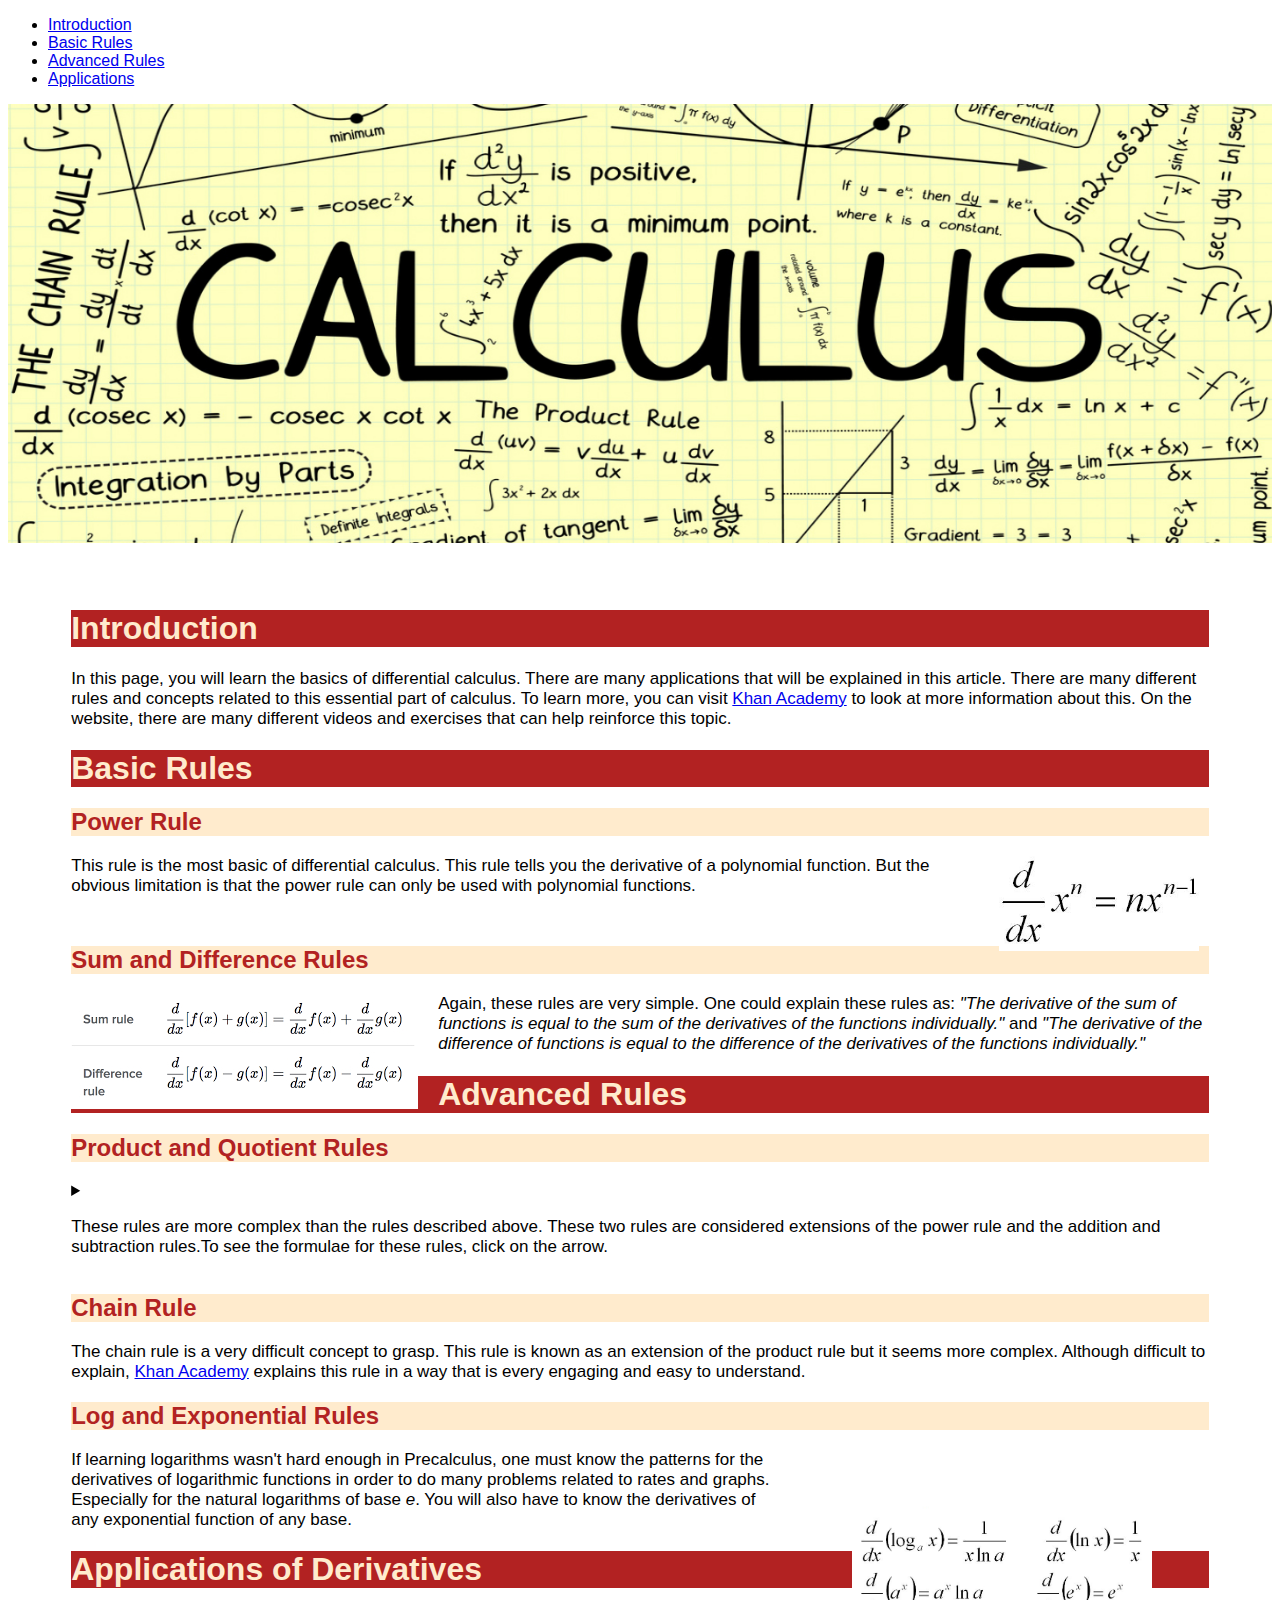
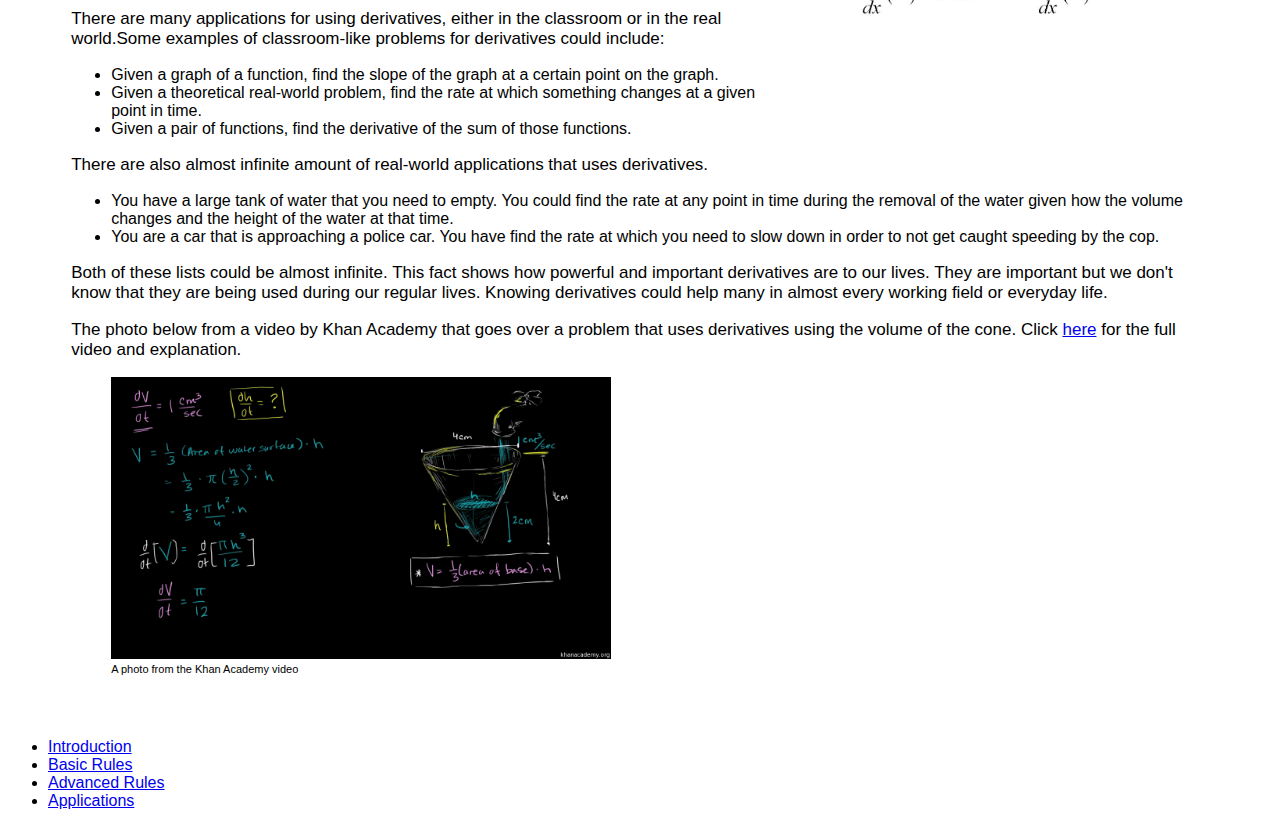
<file: 1-wikipedia-nguyen/index.html>
<!DOCTYPE html>

<html lang="en">
    
    <head>
        <!-- Declare character encoding -->
        <meta charset="UTF-8">
        
        <!-- title tag -->
        <title>Differentiation</title>
        
        <!-- internal style -->
        <style>
            
            body {
                font-family: Helvetica, Arial, sans-serif;
            }
            
            h1 {
                color: blanchedalmond;
                background-color: firebrick;
            }
            
            h2 {
                color:firebrick;
                background-color: blanchedalmond;
            }
            
            p {font-size: 17px;}
            
            main {margin: 5%;}
            
            figcaption {font-size: 11px;}
            
        </style>
        
    </head>
    
    <body>
        
        <!-- top navigation area -->
        <nav>
            <ul>
                <li><a href="#intro">Introduction</a></li>
                <li><a href="#basicRules">Basic Rules</a></li>
                <li><a href="#advancedRules">Advanced Rules</a></li>
                <li><a href="#applications">Applications</a></li>
            </ul>
        </nav>
        
        <!-- header image -->
        <header>
            
            <img src="img/calc-header.jpg" style="width: 100%; height: auto;">
            
        </header>
        
        <!-- main content body -->
        <main>
            
            <!-- main section #1 -->
            <section id="intro">
                
                <h1>Introduction</h1>
                <p>In this page, you will learn the basics of differential calculus. There are many applications that will be explained in this article. There are many different rules and concepts related to this essential part of calculus. To learn more, you can visit <a href="https://www.khanacademy.org/math/ap-calculus-ab">Khan Academy</a> to look at more information about this. On the website, there are many different videos and exercises that can help reinforce this topic.</p>
                
            </section>
            
            <!-- main section #2 -->
            <section id="basicRules">

                <h1>Basic Rules</h1>
                <!-- subsection #1 -->
                <h2>Power Rule</h2>
                <p style="margin-bottom: 50px;"><img src="img/powerrule.jpg" style="float: right; margin: 0 auto; padding: 0 10px 10px 20px; width: 200px; height: auto;">This rule is the most basic of differential calculus. This rule tells you the derivative of a polynomial function. But the obvious limitation is that the power rule can only be used with polynomial functions.</p>
                <!-- subsection #2 -->
                <h2>Sum and Difference Rules</h2>
                <p><img src="img/sumdifference.jpg" style="float: left; padding: 0 20px 20px 0; margin: 0 auto;">Again, these rules are very simple. One could explain these rules as: <i>"The derivative of the sum of functions is equal to the sum of the derivatives of the functions individually."</i> and <i>"The derivative of the difference of functions is equal to the difference of the derivatives of the functions individually."</i></p>

            </section>

            <!-- main section #3 -->
            <section id="advancedRules">

                <h1>Advanced Rules</h1>
                <!-- subsection #1 -->
                <h2>Product and Quotient Rules</h2>
                <details>
                    <summary>
                        <p>These rules are more complex than the rules described above. These two rules are considered extensions of the power rule and the addition and subtraction rules.To see the formulae for these rules, click on the arrow.</p>
                    </summary>
                    <figure style="float: left; padding: 0 20px 20px 0; margin: 0; ">
                        <img src="img/productquotientrule.jpg" alt="Product and Quotient Rules of Calculus" style="width: 350px; height: auto;">
                        <figcaption>Product and Quotient Rules of Calculus</figcaption>
                    </figure>
                </details>
                <!-- subsection #2 -->
                <h2>Chain Rule</h2>
                <p>The chain rule is a very difficult concept to grasp. This rule is known as an extension of the product rule but it seems more complex. Although difficult to explain, <a href="https://www.khanacademy.org/math/ap-calculus-ab/ab-derivative-rules/ab-chain-rule/v/chain-rule-introduction">Khan Academy</a> explains this rule in a way that is every engaging and easy to understand.</p>
                <!-- subsection #3 -->
                <h2>Log and Exponential Rules</h2>
                <img src="img/ln-derivatives.jpg" alt="Basic log and exponential rules" style="float: right; padding: 0 0 20px 20px; width: 300px; height: auto; margin: 5%;">
                <p>If learning logarithms wasn't hard enough in Precalculus, one must know the patterns for the derivatives of logarithmic functions in order to do many problems related to rates and graphs. Especially for the natural logarithms of base <i>e</i>. You will also have to know the derivatives of any exponential function of any base.</p>

            </section>

            <!-- main section #4 -->
            <section id="applications">

                <h1>Applications of Derivatives</h1>
                <p>There are many applications for using derivatives, either in the classroom or in the real world.Some examples of classroom-like problems for derivatives could include:</p>
                <ul>
                    <li>Given a graph of a function, find the slope of the graph at a certain point on the graph.</li>
                    <li>Given a theoretical real-world problem, find the rate at which something changes at a given point in time.</li>
                    <li>Given a pair of functions, find the derivative of the sum of those functions.</li>
                </ul>
                <p>There are also almost infinite amount of real-world applications that uses derivatives.</p>
                <ul>
                    <li>You have a large tank of water that you need to empty. You could find the rate at any point in time during the removal of the water given how the volume changes and the height of the water at that time.</li>
                    <li>You are a car that is approaching a police car. You have find the rate at which you need to slow down in order to not get caught speeding by the cop.</li>
                </ul>
                <p>Both of these lists could be almost infinite. This fact shows how powerful and important derivatives are to our lives. They are important but we don't know that they are being used during our regular lives. Knowing derivatives could help many in almost every working field or everyday life.</p>
                <p>The photo below from a video by Khan Academy that goes over a problem that uses derivatives using the volume of the cone. Click <a href="https://www.khanacademy.org/math/ap-calculus-ab/ab-applications-derivatives/ab-related-rates/v/related-rates-of-water-pouring-into-cone">here</a> for the full video and explanation.</p>
                <figure>
                    <img src="img/cone-problem.jpg" style="width: 500px; height: auto; margin: 0 auto; align-content: center;">
                    <figcaption>A photo from the Khan Academy video</figcaption>
                </figure>

            </section>
            
        </main>
        
        <footer>
            
            <!-- bottom navigation area -->
            <nav>
                <ul>
                    <li><a href="#intro">Introduction</a></li>
                    <li><a href="#basicRules">Basic Rules</a></li>
                    <li><a href="#advancedRules">Advanced Rules</a></li>
                    <li><a href="#applications">Applications</a></li>
                </ul>
            </nav>
            
        </footer>
        
    </body>


</html>
</file>
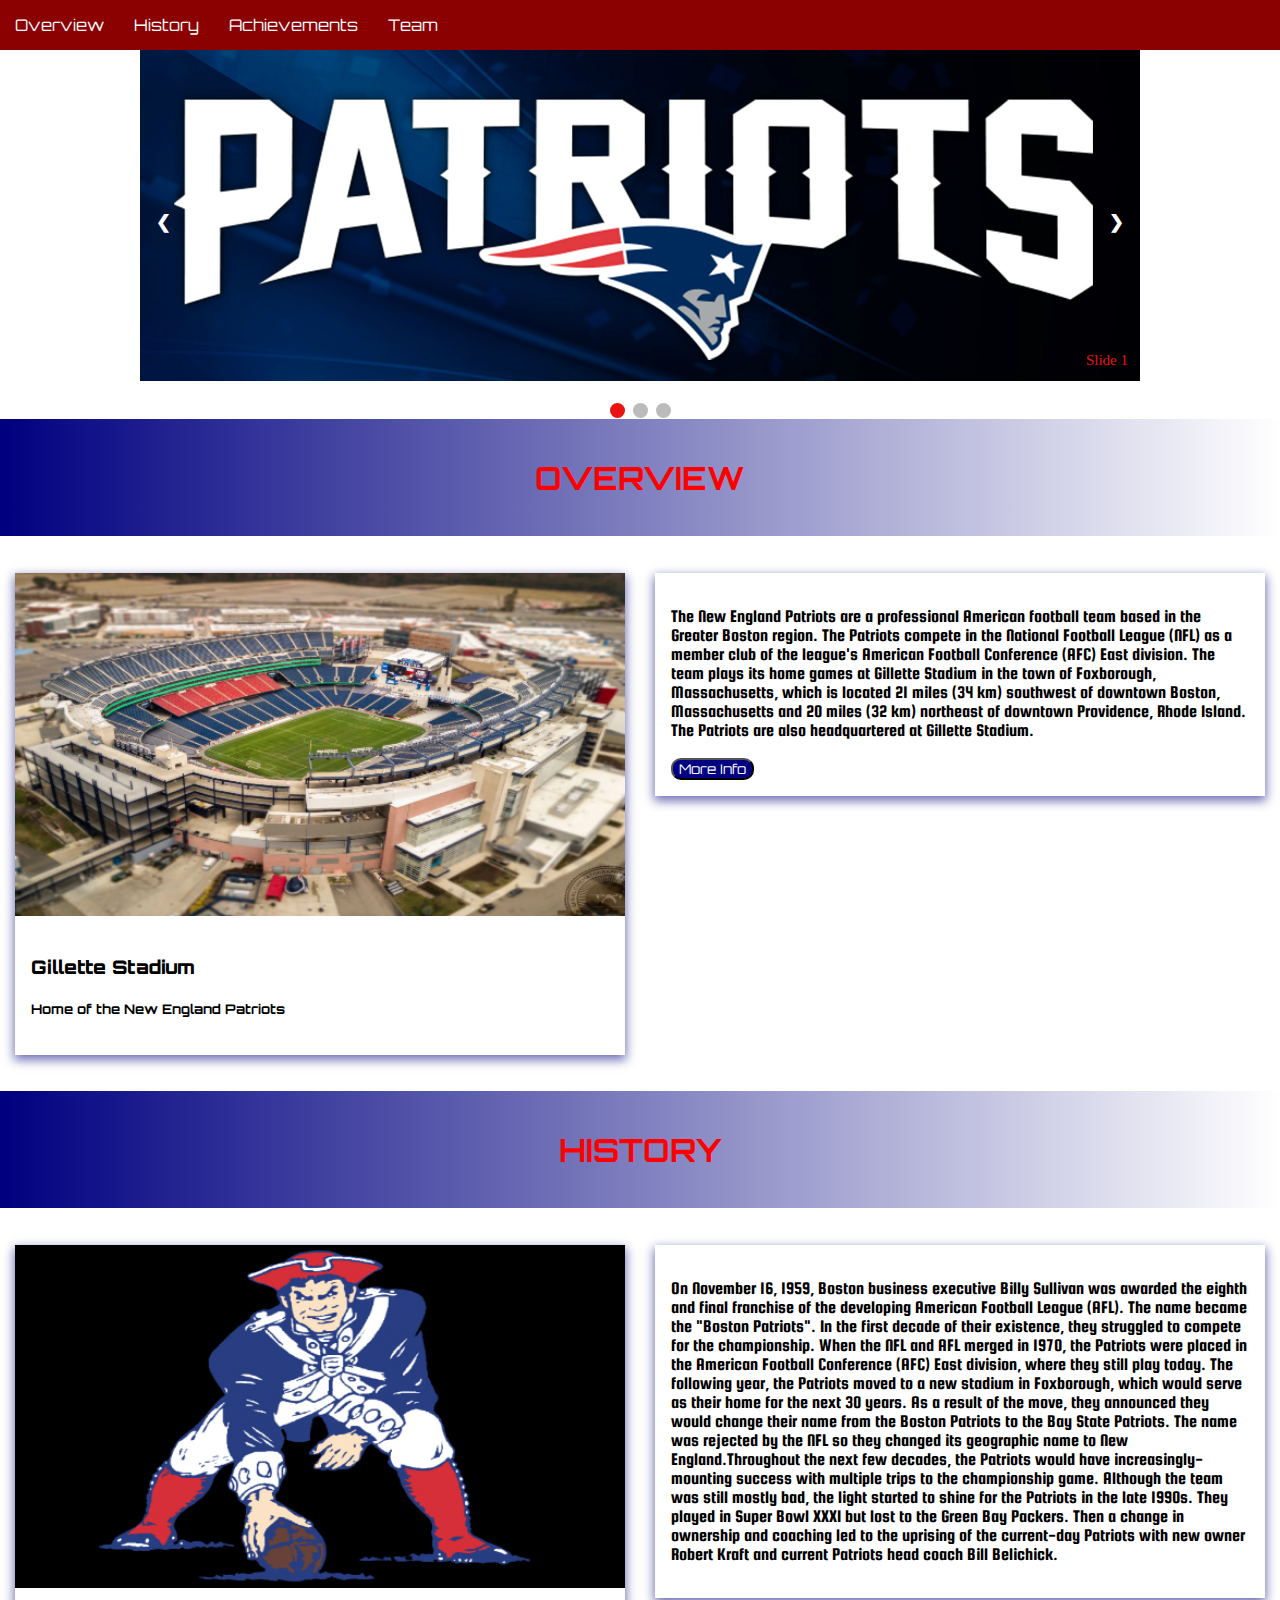
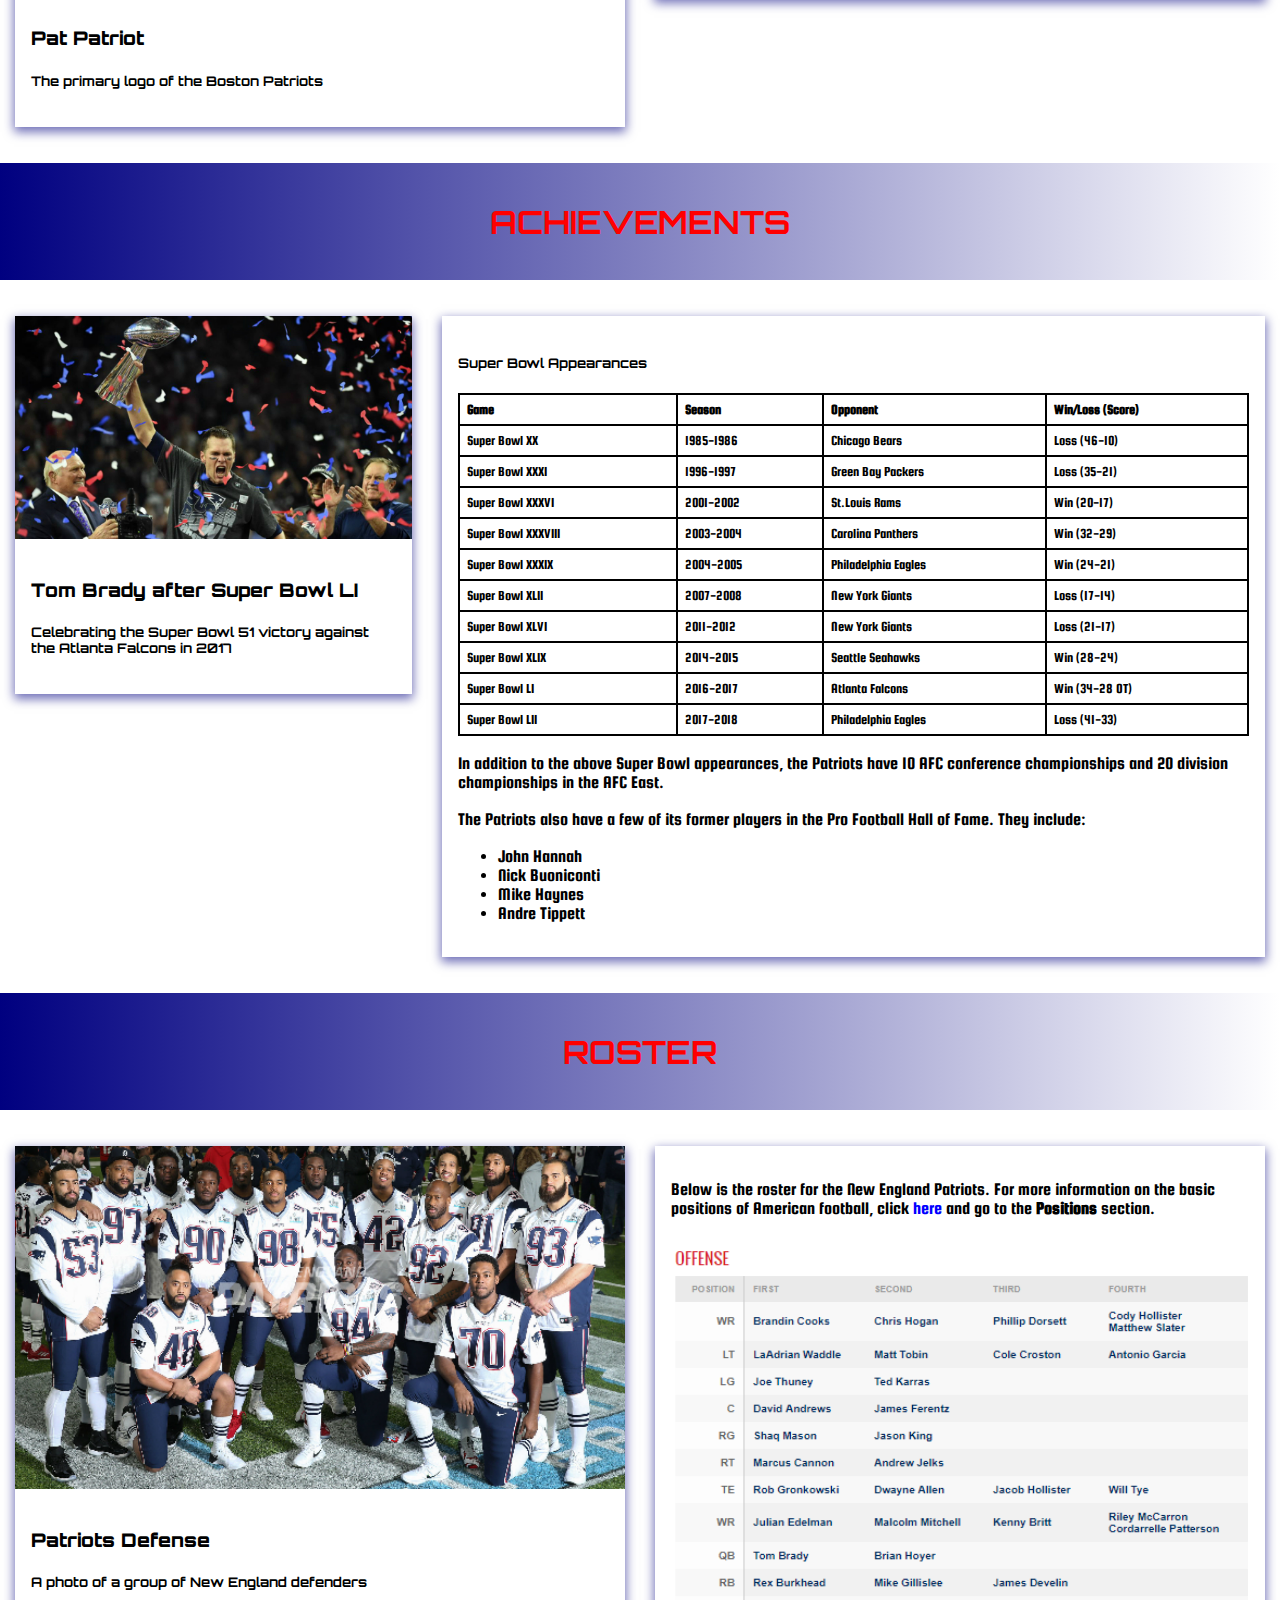
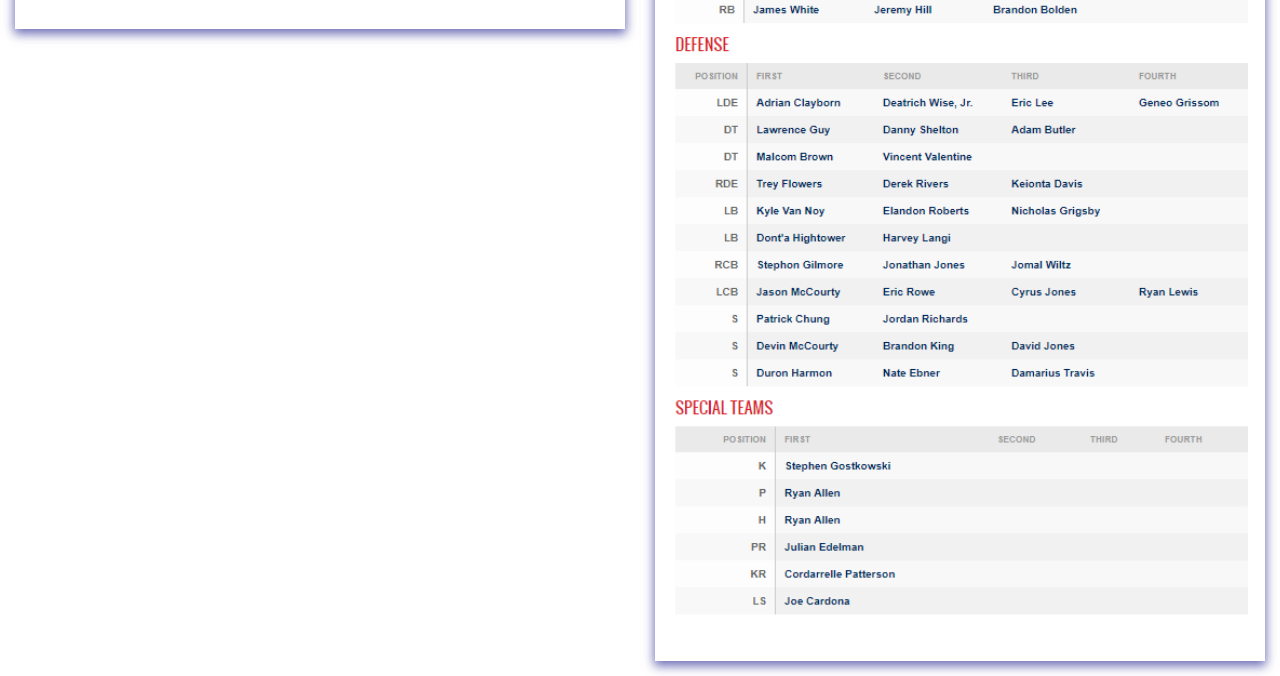
<file: 2-myfav-nguyen/index.html>
<!DOCTYPE html>

<html lang="en">
    
    <head>
        <!-- Declare character encoding -->
        <meta charset="UTF-8">
        
        <!-- title tag -->
        <title>New England Patriots</title>
        
        <!-- link to external stylesheet -->
        <link rel="stylesheet" type="text/css" href="css/style.css">
        
        <!-- set viewport to mobile-friendly -->
        <meta name="viewport" content="width=device-width, initial-scale=1.0">
        
        <!-- Google fonts -->
        <link href="https://fonts.googleapis.com/css?family=Orbitron" rel="stylesheet">
        <link href="https://fonts.googleapis.com/css?family=Squada+One" rel="stylesheet">
        
    </head>
    
    <body>
        
        <nav>
            
            <ul class="topnav">
                
                <li><a href="#overview">Overview</a></li>
                <li><a href="#history">History</a></li>
                <li><a href="#achievements">Achievements</a></li>
                <li><a href="#roster">Team</a></li>
                
            </ul>
        
        </nav>
        
        <header>
            
            <div class="slideshow-container">

  <!-- Full-width images with number and caption text -->
            <!-- slide 1 -->
              <div class="mySlides fade">
                <img src="img/patslogo.jpg" style="width:100%">
                <div class="caption-text">Slide 1</div>
              </div>
            
            <!-- slide 2 -->
              <div class="mySlides fade">
                <img src="img/ne-team.jpg" style="width:100%">
                <div class="caption-text">Slide 2</div>
              </div>
                
            <!-- slide 3 -->
              <div class="mySlides fade">
                <img src="img/alternate-logo.jpg" style="width:100%">
                <div class="caption-text">Slide 3</div>
              </div>

              <!-- Next and previous buttons -->
              <a class="prev" onclick="plusSlides(-1)">&#10094;</a>
              <a class="next" onclick="plusSlides(1)">&#10095;</a>
            </div>
            <br>

            <!-- The dots/circles -->
            <div style="text-align:center">
              <span class="dot" onclick="currentSlide(1)"></span> 
              <span class="dot" onclick="currentSlide(2)"></span> 
              <span class="dot" onclick="currentSlide(3)"></span> 
            </div>
            
        </header>
        
        <main>
            
            <div class="title" id="overview">
                
                <h1>OVERVIEW</h1>
                
            </div>
            
            <section>
            
                <div class="row">
                    
                    <div class="col-6">
                        
                        <div class="card">
                              <img src="img/gillette-stadium.jpg" alt="Gillette Stadium" style="width:100%">
                              <div class="container">
                                <h3><b>Gillette Stadium</b></h3> 
                                <h5>Home of the New England Patriots</h5>
                              </div>
                        </div>
                        
                    </div>
                    
                    <div class="col-6">
                        
                        <div class="card">
                        
                            <div class="container">
                                <p>The New England Patriots are a professional American football team based in the Greater Boston region. The Patriots compete in the National Football League (NFL) as a member club of the league's American Football Conference (AFC) East division. The team plays its home games at Gillette Stadium in the town of Foxborough, Massachusetts, which is located 21 miles (34 km) southwest of downtown Boston, Massachusetts and 20 miles (32 km) northeast of downtown Providence, Rhode Island. The Patriots are also headquartered at Gillette Stadium.</p> 
                                
                                <button id="myBtn" class="modalBtn">More Info</button>

                            <!-- The Modal -->
                                <div id="overview-modal" class="modal">

                                  <!-- Modal content -->
                                  <div class="modal-content">
                                    <span class="close">&times;</span>
                                    <p>For more information on the New England Patriots, you can visit their website at <i style="color: blue;">www.patriots.com</i>.</p>
                                    <p>You can also visit Gillette Stadium and the Patriots Pro Shop at:</p>
                                    <address>
                                        1 Patriot Place<br>
                                        Foxborough, MA 02035<br>
                                        USA
                                    </address>
                                        
                                  </div>

                                </div>
                            </div>
                                                        
                        </div>
                                                
                    </div>
                    
                </div>
                
            </section>
            
            <div class="title" id="history">
                
                <h1>HISTORY</h1>
                
            </div>
            
            <section>
                
                <div class="row">
                    
                    <div class="col-6">
                        
                        <div class="card">
                              <img src="img/old-logo.jpg" alt="Pat Patriot logo" style="width:100%">
                              <div class="container">
                                <h3><b>Pat Patriot</b></h3> 
                                <h5>The primary logo of the Boston Patriots</h5>
                              </div>
                        </div>
                        
                    </div>
                    
                    <div class="col-6">
                        
                        <div class="card">
                        
                            <div class="container">
                                <p>On November 16, 1959, Boston business executive Billy Sullivan was awarded the eighth and final franchise of the developing American Football League (AFL). The name became the "Boston Patriots". In the first decade of their existence, they struggled to compete for the championship. When the NFL and AFL merged in 1970, the Patriots were placed in the American Football Conference (AFC) East division, where they still play today. The following year, the Patriots moved to a new stadium in Foxborough, which would serve as their home for the next 30 years. As a result of the move, they announced they would change their name from the Boston Patriots to the Bay State Patriots. The name was rejected by the NFL so they changed its geographic name to New England.Throughout the next few decades, the Patriots would have increasingly-mounting success with multiple trips to the championship game. Although the team was still mostly bad, the light started to shine for the Patriots in the late 1990s. They played in Super Bowl XXXI but lost to the Green Bay Packers. Then a change in ownership and coaching led to the uprising of the current-day Patriots with new owner Robert Kraft and current Patriots head coach Bill Belichick.</p>
                                
                            </div>
                                                        
                        </div>
                                                
                    </div>
                    
                </div>
                
                
            </section>
            
            <div class="title" id="achievements">
            
                <h1>ACHIEVEMENTS</h1>
            
            </div>
            
            <section>
            
                <div class="row">
                    
                    <div class="col-4">
                        
                        <div class="card">
                              <img src="img/super-bowl-51.jpg" alt="Super Bowl 51" style="width:100%">
                              <div class="container">
                                <h3><b>Tom Brady after Super Bowl LI</b></h3> 
                                <h5>Celebrating the Super Bowl 51 victory against the Atlanta Falcons in 2017</h5>
                              </div>
                        </div>
                        
                    </div>
                    
                    <div class="col-8">
                        
                        <div class="card">
                        
                            <div class="container">
                                <h5>Super Bowl Appearances</h5>
                                <table class="sbstats">
                                
                                    <tr style="font-weight: bold;">
                                        <th>Game</th>
                                        <th>Season</th> 
                                        <th>Opponent</th>
                                        <th>Win/Loss (Score)</th>
                                    </tr>
                                    <tr>
                                        <td>Super Bowl XX</td>
                                        <td>1985-1986</td> 
                                        <td>Chicago Bears</td>
                                        <td>Loss (46-10)</td>
                                    </tr>
                                    <tr>
                                        <td>Super Bowl XXXI</td>
                                        <td>1996-1997</td> 
                                        <td>Green Bay Packers</td>
                                        <td>Loss (35-21)</td>
                                    </tr>
                                    <tr>
                                        <td>Super Bowl XXXVI</td>
                                        <td>2001-2002</td>
                                        <td>St.Louis Rams</td>
                                        <td>Win (20-17)</td>
                                    </tr>
                                    <tr>
                                        <td>Super Bowl XXXVIII</td>
                                        <td>2003-2004</td>
                                        <td>Carolina Panthers</td>
                                        <td>Win (32-29)</td>
                                    </tr>
                                    <tr>
                                        <td>Super Bowl XXXIX</td>
                                        <td>2004-2005</td>
                                        <td>Philadelphia Eagles</td>
                                        <td>Win (24-21)</td>
                                    </tr>
                                    <tr>
                                        <td>Super Bowl XLII</td>
                                        <td>2007-2008</td>
                                        <td>New York Giants</td>
                                        <td>Loss (17-14)</td>
                                    </tr>
                                    <tr>
                                        <td>Super Bowl XLVI</td>
                                        <td>2011-2012</td>
                                        <td>New York Giants</td>
                                        <td>Loss (21-17)</td>
                                    </tr>
                                    <tr>
                                        <td>Super Bowl XLIX</td>
                                        <td>2014-2015</td>
                                        <td>Seattle Seahawks</td>
                                        <td>Win (28-24)</td>
                                    </tr>
                                    <tr>
                                        <td>Super Bowl LI</td>
                                        <td>2016-2017</td>
                                        <td>Atlanta Falcons</td>
                                        <td>Win (34-28 OT)</td>
                                    </tr>
                                    <tr>
                                        <td>Super Bowl LII</td>
                                        <td>2017-2018</td>
                                        <td>Philadelphia Eagles</td>
                                        <td>Loss (41-33)</td>
                                    </tr>
                                
                                </table>
                                <p>In addition to the above Super Bowl appearances, the Patriots have 10 AFC conference championships and 20 division championships in the AFC East.</p>
                                <p>The Patriots also have a few of its former players in the Pro Football Hall of Fame. They include:</p>
                                <ul style="font-family: 'Squada One', cursive; font-size: 18px;">
                                    <li>John Hannah</li>
                                    <li>Nick Buoniconti</li>
                                    <li>Mike Haynes</li>
                                    <li>Andre Tippett</li>
                                </ul>
                            </div>
                                                        
                        </div>
                                                
                    </div>
                    
                </div>
            
            </section>
            
            <div class="title" id="roster">
            
                <h1>ROSTER</h1>
            
            </div>
            
            <section>
                
                <div class="row">
                    
                    <div class="col-6">
                        
                        <div class="card">
                              <img src="img/ne-defense.jpg" alt="Defense" style="width:100%">
                              <div class="container">
                                <h3><b>Patriots Defense</b></h3> 
                                <h5>A photo of a group of New England defenders</h5>
                              </div>
                        </div>
                        
                    </div>
                    
                    <div class="col-6">
                        
                        <div class="card">
                        
                            <div class="container">
                                <p>Below is the roster for the New England Patriots. For more information on the basic positions of American football, click <a href="https://en.wikipedia.org/wiki/American_football_rules" target="_blank" style="color: blue;">here</a> and go to the <b>Positions</b> section.</p>
                                <p><img src="img/roster.png" alt="Roster" style="width: 100%;"></p>
                            </div>
                                                        
                        </div>
                                                
                    </div>
                    
                </div>
                
            </section>

        </main>
        
        <script src="js/slideshow.js"></script>
        <script src="js/modal.js"></script>
        
    </body>

</html>
</file>
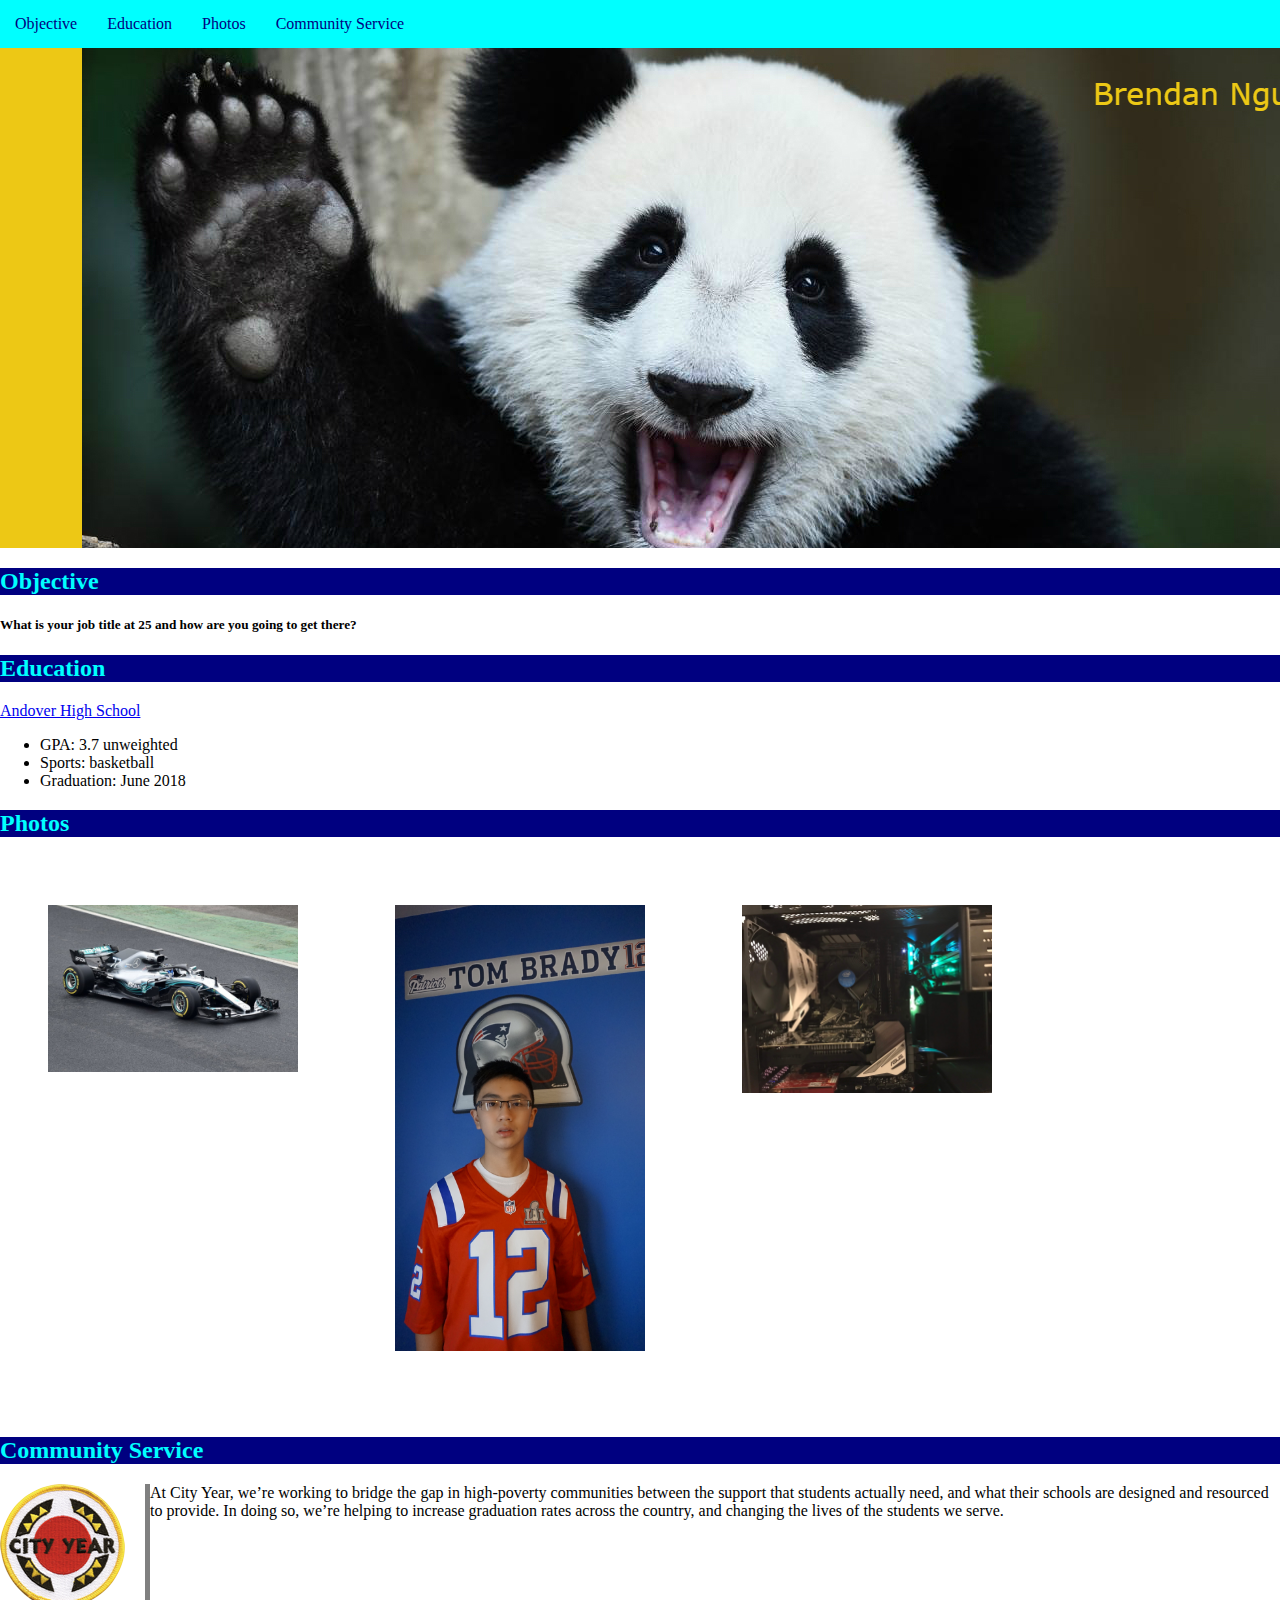
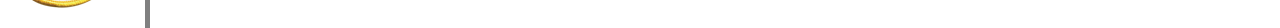
<file: html-css-basics-Nguyen/index.html>
<!DOCTYPE html>


<!------ 1 
    - create a folder called html-css-basics-quiz-yourlastname
    - save this file in that folder
    - create a folder called css and a folder called img
    - add a lang attribute "en" to <html> tag
----->
<html lang="en">
    
    <!------ 2
        add:
            - meta charset UTF-8
            - title tag "FirstName LastName" e.g. Mike Smith
            - internal style
            - link to external style sheet in css/style.css
    ----->
    
    <head>
        
        <meta charset="UTF-8">
        <title>Brendan Nguyen</title>
        <link rel="stylesheet" type="text/css" href="css/style.css">
        
        <style>
            body {
                margin: 0 auto;
                height: 1500px;
            }
            
            header {
                width: 100%;
                height: 500px;
                background-color: white;
                text-align: center;
                margin-top: 48px;
            }
        </style>
        
        <!----- 3 
            - in your internal style tags, make the margin of your body "0 auto"
            - make the height 1500px so you can test the scroll
        ----->
        
        
    </head>
    
    <body>
        
        <!------ 4
            - add a fixed, responsive top nav here
            - use what we learned from your current project
            - include the topnav class and media query
            - pick your favorite color for the background color
        ----->
        
        <nav>
            
            <ul class="topnav">
                
                <li><a href="#objective">Objective</a></li>
                <li><a href="#education">Education</a></li>
                <li><a href="#photos">Photos</a></li>
                <li><a href="#communityService">Community Service</a></li>
                
            </ul>
        
        </nav>
        
        
        <!----- 5
            - add the following id/bookmark links to your nav:
                1. objective
                2. education
                3. photos
                4. community service
        ----->
        
        <header>
            
            <!----- 6
                - find a high quality image of your spirit animal or favorite animal or yourself and create a header
                - use pixlr.com/editor
                - image size = 1440px W x 500px H
                - create contrasting text layer with your favorite font with your first name and last name
                - save the image in your img folder
                - put the img here
                --- 7
                - use width and height attributes (same image size as above)
                - use alt attribute to describe the image
                - make the img responsive using internal css
            ----->
            
            <img src="img/panda2.jpg" alt="My favorite animal: the panda">
        
        </header>
                
        <main>
            
            <section id="objective">
                
                <h2>Objective</h2>
                
                <!----- 8
                    - use <h2> for alls section headings
                    - use external css style your headings
                    - change font color, size and background color of all <h2> tags to go with your nav
                    --- 9
                    - using an <h5> tag write a headline sentence: what is your job title at 25 and how are you going to get there?
                ----->
                
                <h5>What is your job title at 25 and how are you going to get there?</h5>
            
            </section>
            
            <section id="education">
                
                <h2>Education</h2>
                
                <!----- 10
                    - add Education heading with <h2>
                    - add a link to Andover High School somewhere that opens in a new window
                    - create a bullet list of your accomplishments e.g. GPA, clubs, sports, expected graduation month and year
                ----->
                <a href="https://www.aps1.net/302/Andover-High-School" target="_blank">Andover High School</a>
                
                <ul>
                    <li>GPA: 3.7 unweighted</li>
                    <li>Sports: basketball</li>
                    <li>Graduation: June 2018</li>
                </ul>
            
            </section>
            
            <!----- 11
                - add the last two id links the sections below that link to top nav
            ----->
            
            
            <section id="photos" style="margin-bottom: 600px;">
                
                <h2>Photos</h2>
                
                <!----- 12
                    - create Photos <h2>
                    - add three images from your phone that represent your life or personal or professional experience
                    - you can send images to your email or drive or connect to your computer
                    - save images to your img folder
                    --- 13
                    - with external css create a class for these images "myphotos"
                    - using the class make the images responsive, width: 300px; height: auto; float:left; padding: 1%;
                ----->
                <img src="img/f1.jpg" class="myphotos">
                <img src="img/myself.jpg" class="myphotos">
                <img src="img/pc.jpg" class="myphotos">
            
            </section>
            
            <section id="communityService">
                
                <!----- 14
                    - download and save https://www.cityyear.org/sites/default/files/cypatch_125px.png
                    - Turn this into a paragraph:
                        At City Year, we’re working to bridge the gap in high-poverty communities between the support that students actually need, and what their schools are designed and resourced to provide. In doing so, we’re helping to increase graduation rates across the country, and changing the lives of the students we serve.
                    - insert image just after opening <p>
                    - using inline css:
                        - float the image to the left
                        - padding right and bottom should be 20px and padding top and left should be 0
                        - make a border ONLY on the right side of the image that is 5px solid gray
                ----->
                <h2>Community Service</h2>
                <p><img src="img/cypatch.png" style="float: left; padding: 0 20px 20px 0; border-right: 5px solid gray;">At City Year, we’re working to bridge the gap in high-poverty communities between the support that students actually need, and what their schools are designed and resourced to provide. In doing so, we’re helping to increase graduation rates across the country, and changing the lives of the students we serve.<p>
            
            </section>
        
        
        </main>
        
        
    </body>
    
</html>
</file>
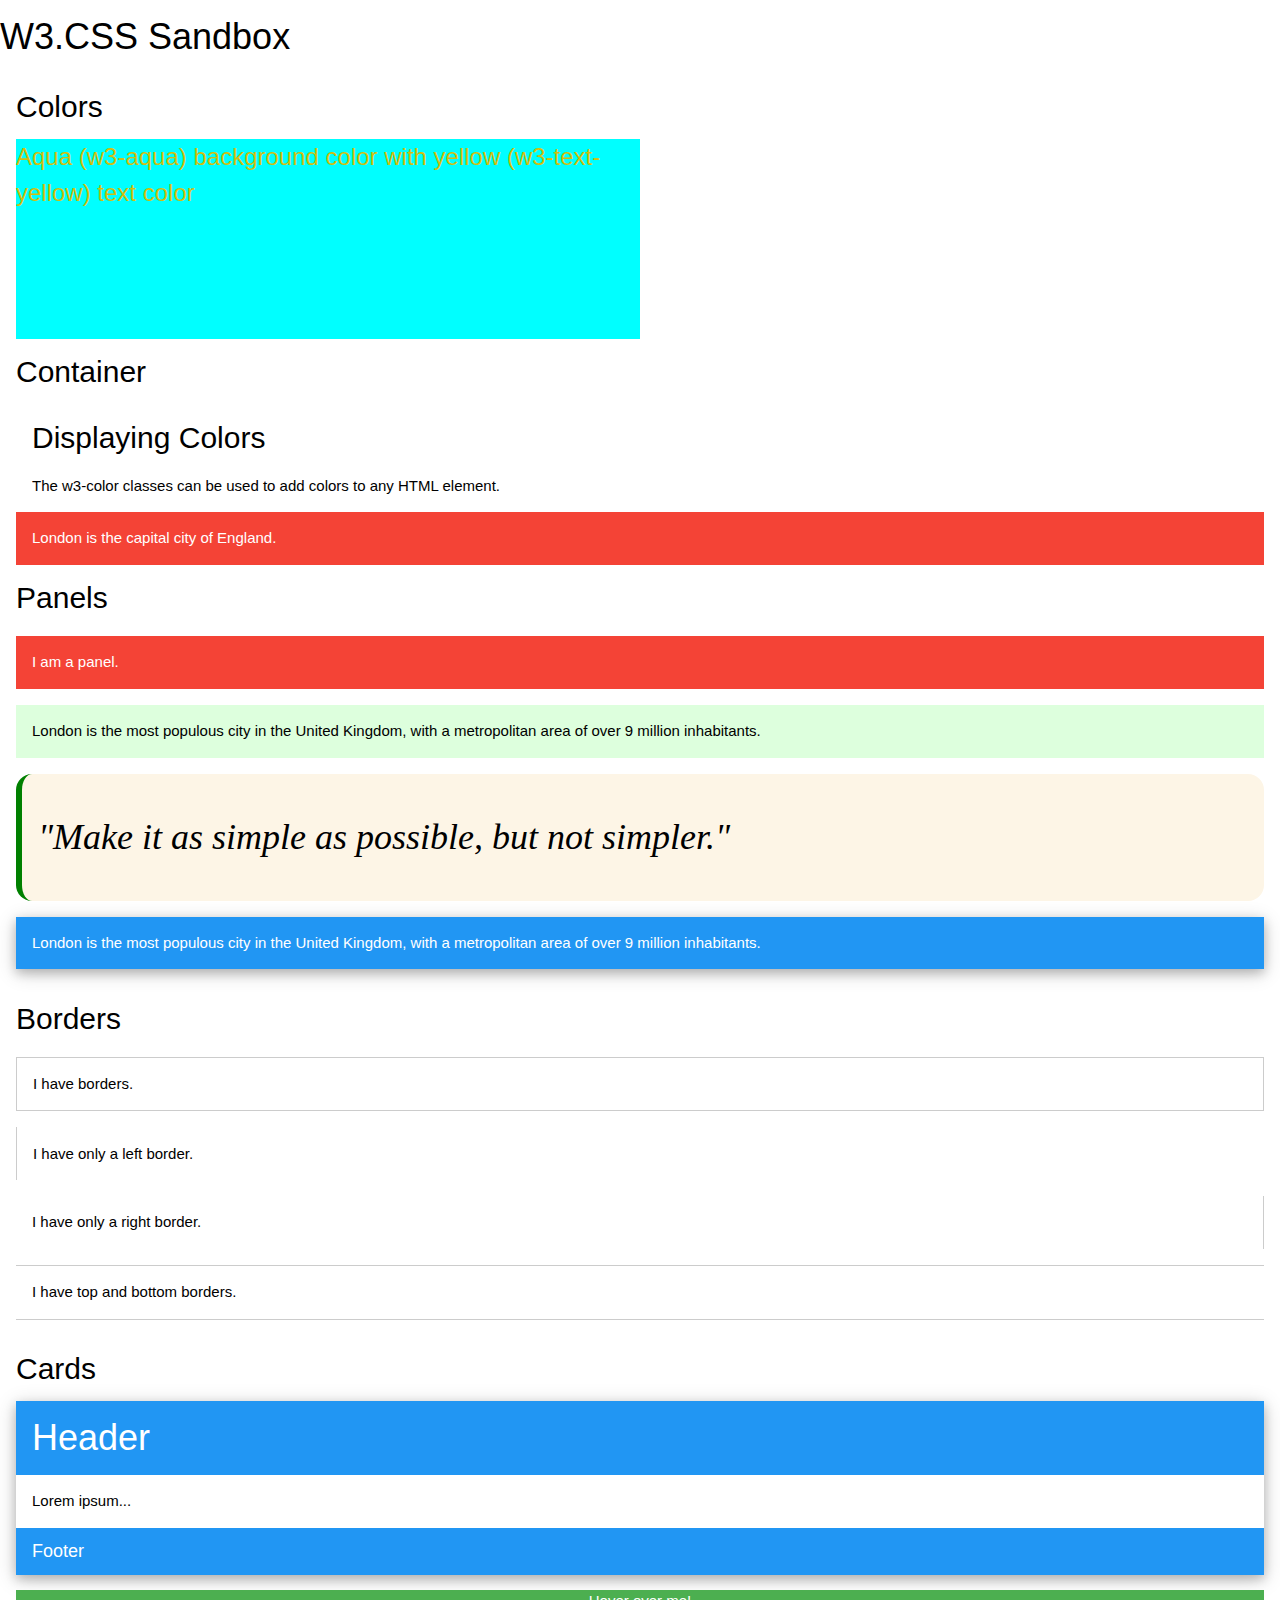
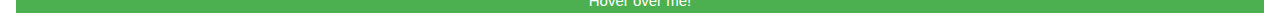
<file: 3-html-pres-nguyen/sandbox.html>
<!DOCTYPE html>

<html lang="en">
    
    <head>
        <!-- Declare character encoding -->
        <meta charset="UTF-8">
        
        <!-- title tag -->
        <title>Sandbox File</title>
        
        <meta name="viewport" content="width=device-width, initial-scale=1">
        
        <link rel="stylesheet" type="text/css" href="https://www.w3schools.com/w3css/4/w3.css">
        
        <link rel="stylesheet" type="text/css" href="sandbox-style.css">
        
    </head>
    
    <body>
        
        <h1>W3.CSS Sandbox</h1>
        
        <section id="colors" class="w3-container">
            
            <h2>Colors</h2>
        
            <div class="box w3-aqua w3-text-yellow w3-hover-red">
                
                <h3>Aqua (w3-aqua) background color with yellow (w3-text-yellow) text color</h3>
                
            </div>
        
        </section>
        
        <section id="containers" class="w3-container">
            
            <h2>Container</h2>
            
            <div class="w3-container">
              <h2>Displaying Colors</h2>
              <p>The w3-color classes can be used to add colors to any HTML element.</p>
            </div>

            <div class="w3-container w3-red">
              <p>London is the capital city of England.</p>
            </div>
        
        </section>
        
        <section id="panels" class="w3-container">
            
            <h2>Panels</h2>
            
            <div class="w3-panel w3-red">
                <p>I am a panel.</p>
            </div>
            
            <div class="w3-panel w3-pale-green">
                <p>London is the most populous city in the United Kingdom, with a metropolitan area of over 9 million inhabitants.</p>
            </div>
            
            <div class="w3-panel w3-leftbar w3-sand w3-xxlarge w3-serif w3-round-xlarge">
                <p><i>"Make it as simple as possible, but not simpler."</i></p>
            </div>
            
            <div class="w3-panel w3-blue w3-card-4">
                <p>London is the most populous city in the United Kingdom, with a metropolitan area of over 9 million inhabitants.</p>
            </div>  
        
        </section>
        
        <section id="borders" class="w3-container">
            
            <h2>Borders</h2>
            
            <div class="w3-panel w3-border">
                <p>I have borders.</p>
            </div>

            <div class="w3-panel w3-border-left">
                <p>I have only a left border.</p>
            </div>

            <div class="w3-panel w3-border-right">
                <p>I have only a right border.</p>
            </div>
  
            <div class="w3-panel w3-border-top w3-border-bottom">
                <p>I have top and bottom borders.</p>
            </div>
            
        </section>
        
        <section id="cards" class="w3-container">
            
            <h2>Cards</h2>
            
            <div class="w3-card-4">

                <header class="w3-container w3-blue">
                    <h1>Header</h1>
                </header>

                <div class="w3-container">
                    <p>Lorem ipsum...</p>
                </div>

                <footer class="w3-container w3-blue">
                    <h5>Footer</h5>
                </footer>

            </div>
            
            <div class="w3-green w3-hover-shadow w3-center">
                <p>Hover over me!</p>
            </div>
            
        </section>
    
        
    </body>


</html>
</file>
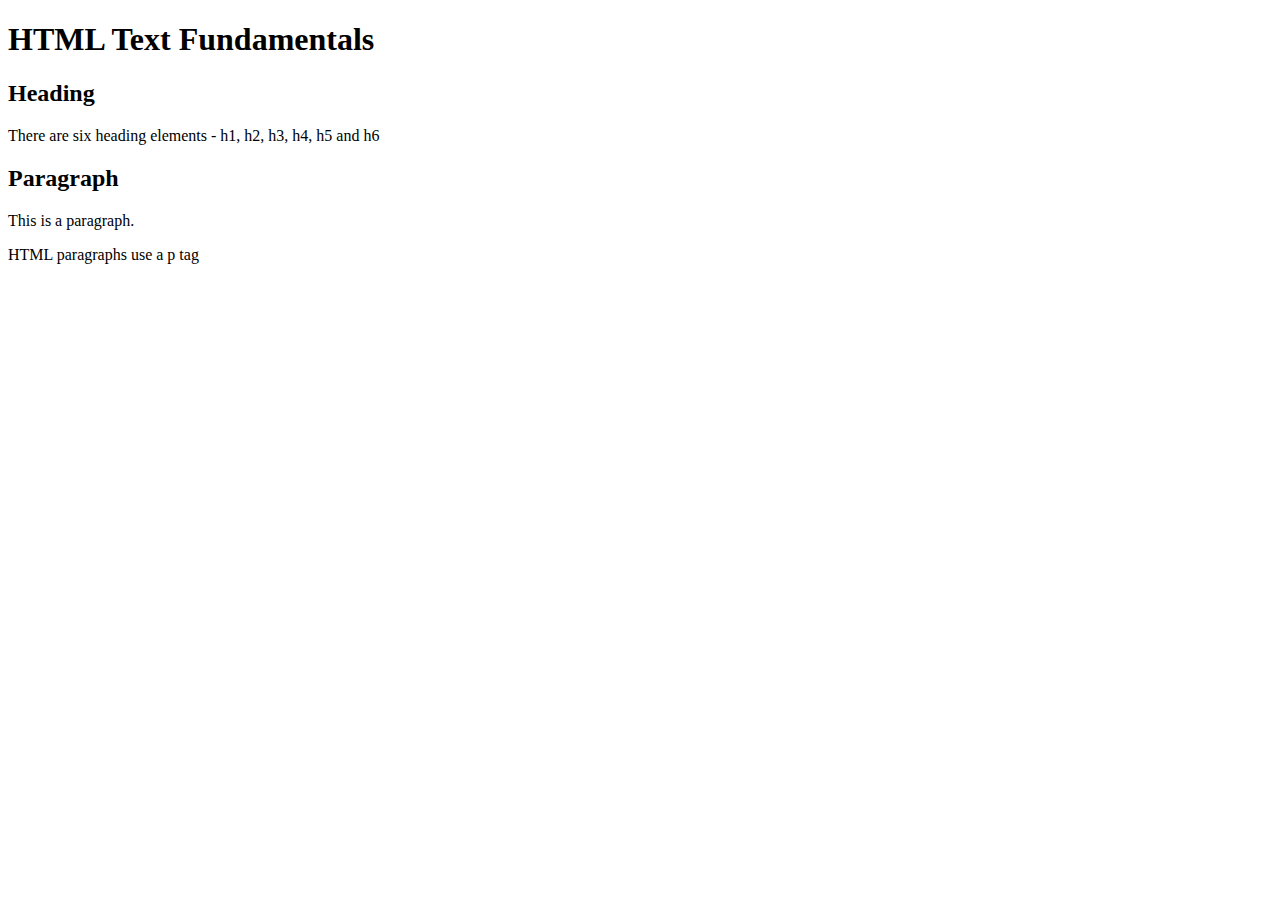
<file: _template/2-text.html>
<!DOCTYPE html>

<html>

    <!-- metadata -->
    <head>
        <!-- declare character encoding -->
        <meta charset="UTF-8">

        <!-- title tag -->
        <title>Base HTML Template</title>

    </head>

    <!-- content goes in body tag -->
    <body>
        
        <h1>HTML Text Fundamentals</h1>

        <h2>Heading</h2>
        <p>There are six heading elements - h1, h2, h3, h4, h5 and h6</p>

        <h2>Paragraph</h2>
        <p>This is a paragraph.</p>
        <p>HTML paragraphs use a p tag</p>


    </body>

</html>
</file>
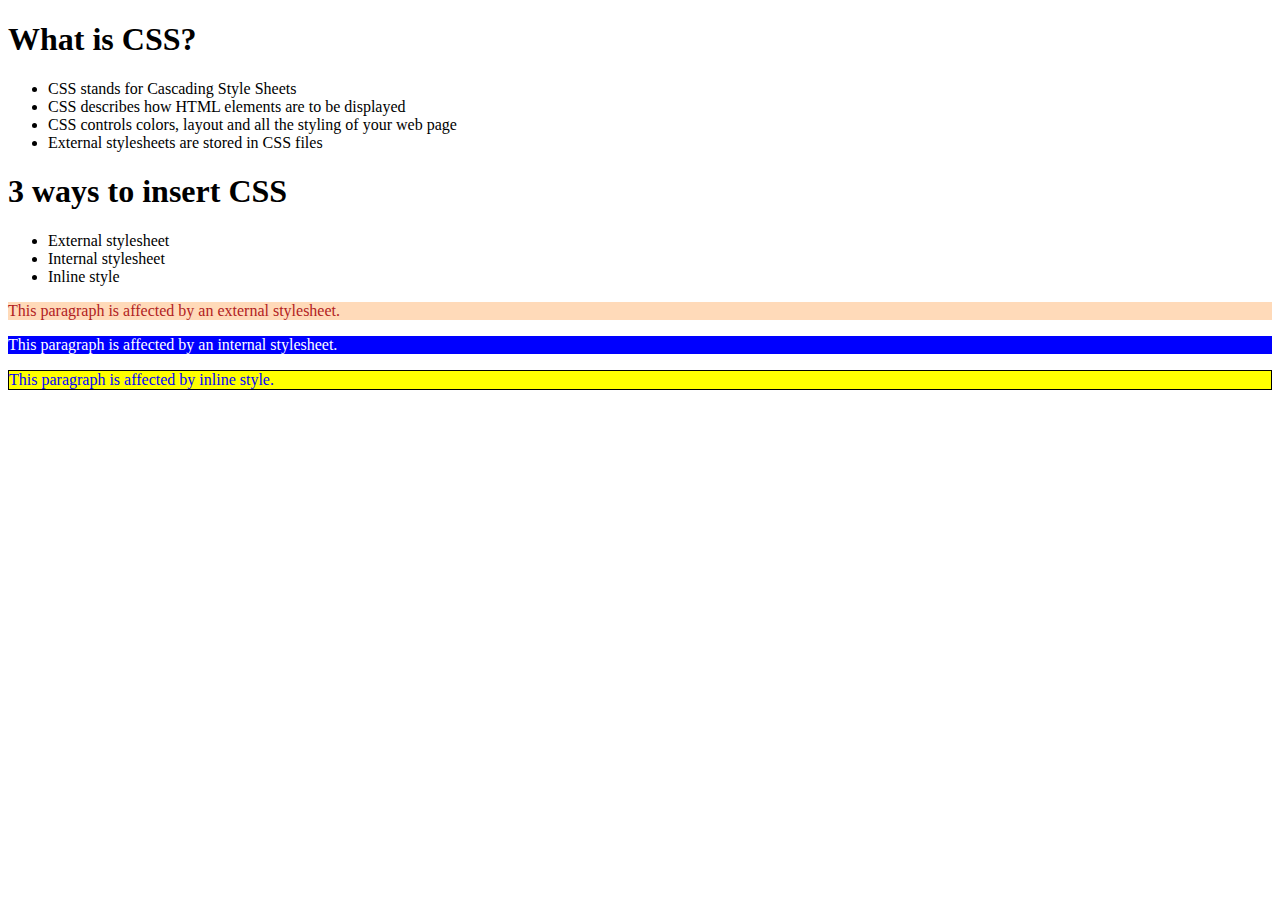
<file: _template/4-css-intro.html>
<!DOCTYPE html>

<html>
    
    <head>
        <!-- Declare character encoding -->
        <meta charset="UTF-8">
        
        <!-- title tag -->
        <title>Intro to CSS</title>
        
        <!-- external css -->
        <link rel="stylesheet" type="text/css" href="css/style1.css">
        
        <!-- internal css -->
        <style>
            
            .p-internal {
                background-color: blue;
                color: white;
            }
            
        </style>
        
    </head>
    
    <body>
        
        <section>
            
            <h1>What is CSS?</h1>
            <ul>
                <li>CSS stands for Cascading Style Sheets</li>
                <li>CSS describes how HTML elements are to be displayed</li>
                <li>CSS controls colors, layout and all the styling of your web page</li>
                <li>External stylesheets are stored in CSS files</li>
            </ul>
            
        </section>
        
        <section>
            
            <h1>3 ways to insert CSS</h1>
            <ul>
                <li>External stylesheet</li>
                <li>Internal stylesheet</li>
                <li>Inline style</li>
            </ul>
            
            <p class="p-external">This paragraph is affected by an external stylesheet.</p>
            <p class="p-internal">This paragraph is affected by an internal stylesheet.</p>
            <p style="border: 1px solid black; background-color: yellow; color: blue;">This paragraph is affected by inline style.</p>
            
        </section>
    
        
    </body>


</html>
</file>
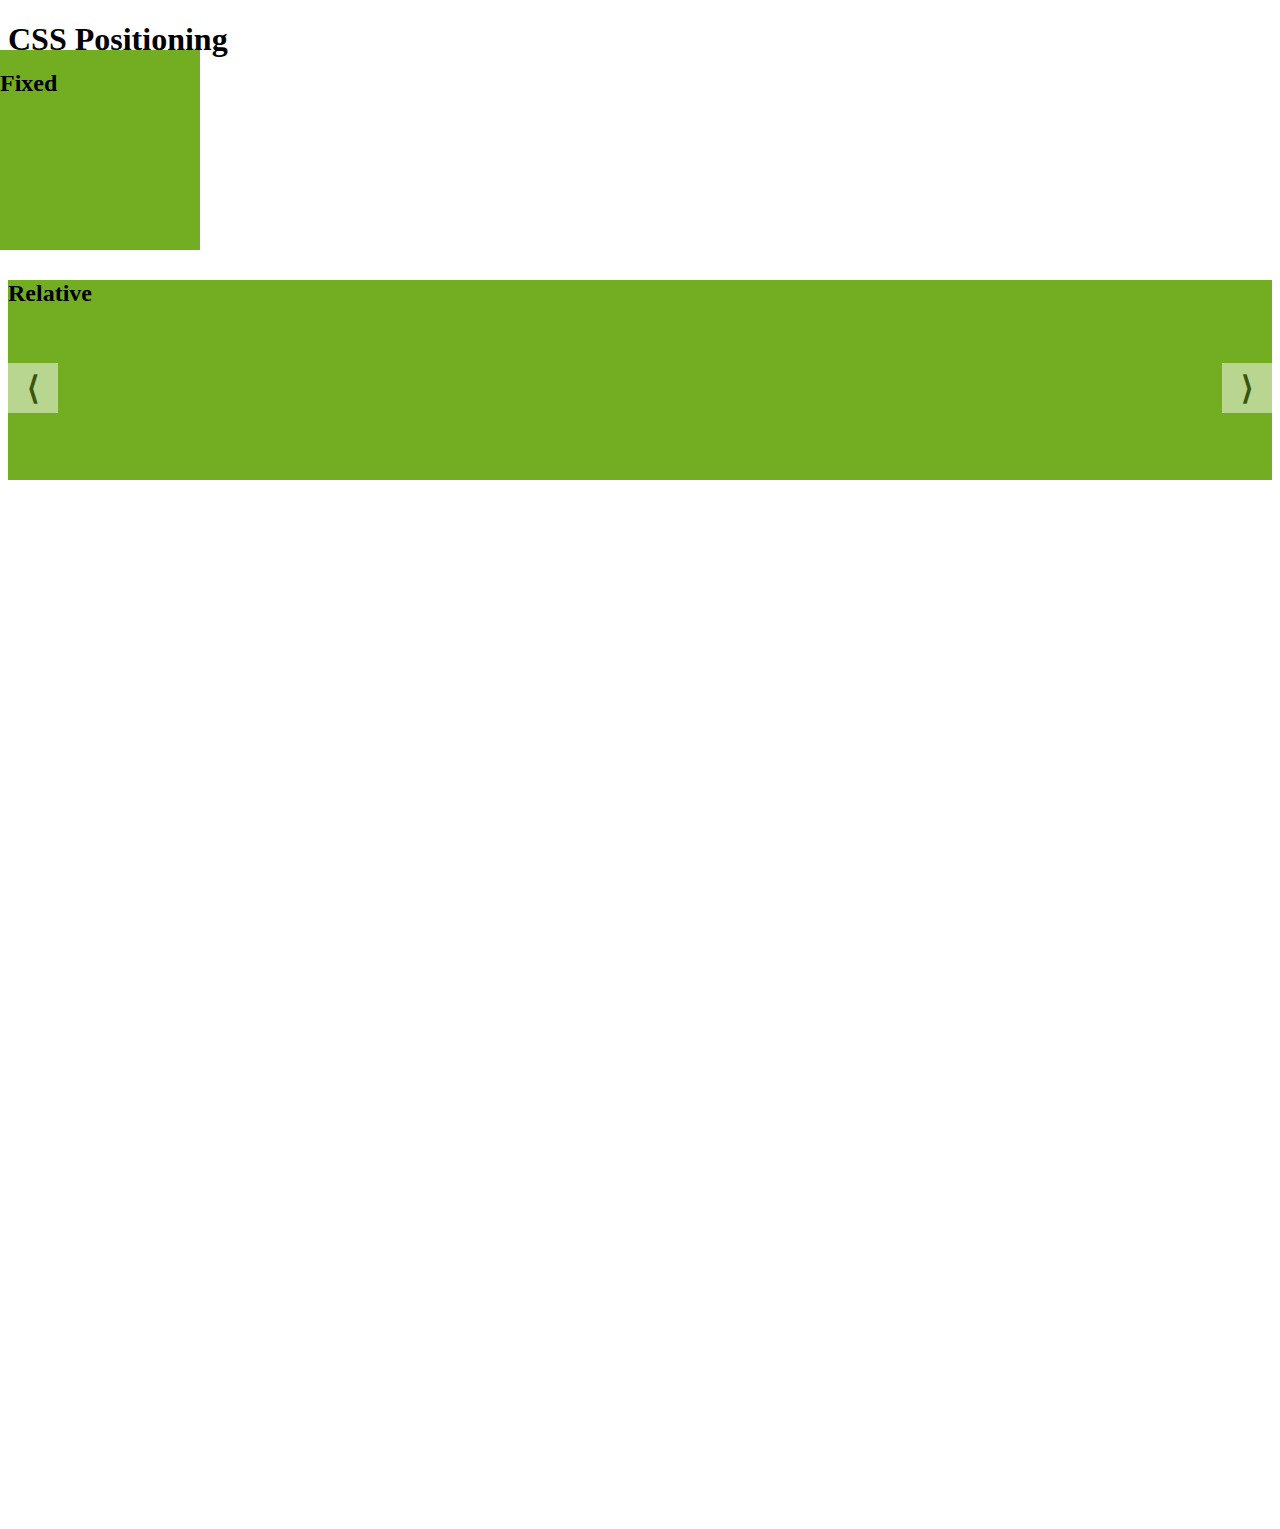
<file: _template/8-css-positioning.html>
<!DOCTYPE html>

<html>
    
    <head>
        <!-- Declare character encoding -->
        <meta charset="UTF-8">
        
        <!-- title tag -->
        <title>CSS Positioning</title>
        
        <style>
            
            body {
                height: 1500px;
            }
            
            div.fixed {
                position: fixed;
                top: 50px;
                left: 0;
                width: 200px;
                height: 200px;
                background-color: #73AD21;
            }
            
            div.relative {
                position: relative;
                top: 200px;
                left: 0;
                width: 100%;
                height: 200px;
                background-color: #73AD21;
            }
            
            div.absolute-left {
                position: absolute;
                width: 50px;
                height: 50px;
                bottom: 33.33%;
                left: 0;
                background-color: #fff;
                opacity: .5;
            }
            
            div.absolute-right {
                position: absolute;
                width: 50px;
                height: 50px;
                bottom: 33.33%;
                right: 0;
                background-color: #fff;
                opacity: .5;
            }
            
            .flex-center {
                display: flex;
                justify-content: center;
                align-items: center;
            }
            
            div.absolute-left h1 {
                background-color: white;
            }
        
        </style>
        
    </head>
    
    <body>
        
        <h1>CSS Positioning</h1>
        
        <div class="fixed"><h2>Fixed</h2></div>
        
        <div class="relative">
            <h2>Relative</h2>
            <div class="absolute-left flex-center">
                <h1>&lang;</h1>
            </div>
            <div class="absolute-right flex-center">
                <h1>&rang;</h1>
            </div>
        </div>
        
    </body>


</html>
</file>
<file: 2-myfav-nguyen/css/style.css>
* {
    box-sizing: border-box;
}

/* body */
body {
    margin: 0 auto;
}

h1, h2, h3, h4, h5, h6 {
    font-family: 'Orbitron', sans-serif;
}

p {
    font-family: 'Squada One', cursive;
    font-size: 18px;
}

/* responsive body */
.col-1 {width: 8.33%;}
.col-2 {width: 16.66%;}
.col-3 {width: 25%;}
.col-4 {width: 33.33%;}
.col-5 {width: 41.66%;}
.col-6 {width: 50%;}
.col-7 {width: 58.33%;}
.col-8 {width: 66.66%;}
.col-9 {width: 75%;}
.col-10 {width: 83.33%;}
.col-11 {width: 91.66%;}
.col-12 {width: 100%;}

[class*="col-"] {
    float: left;
    padding: 15px;
}

.row::after {
    content: "";
    clear: both;
    display: table;
}

/* navigation */
nav {
    background-color: darkred;
    position: fixed;
    top: 0;
    width: 100%;
    z-index: 10;
}

ul.topnav {
    list-style-type: none;
    margin: 0;
    padding: 0;
    overflow: hidden;
}

.topnav li {
    float: left;
}

ul.topnav li a {
    display: block;
    padding: 15px 15px;
    text-decoration: none;
    color: white;
    text-align: center;
    font-family: 'Orbitron', sans-serif;
}

a {
    text-decoration: none;
}

/* media query */
@media screen and (max-width: 600px) {
    ul.topnav li {
        float: none;
    }
    header {
        margin-top: 192px !important;
        height: auto;
    }
    [class*="col-"] {
        float: left;
        padding: 15px;
        border: 1px solid red;
        width: 100%;
    }
}

/* header */
header {
    width: 100%;
    height: 350px;
    text-align: center;
    margin-top: 48px;
}

/* slideshow */

/* Slideshow container */
.slideshow-container {
  max-width: 1000px;
  position: relative;
  margin: auto;
}

/* Hide the images by default */
.mySlides {
    display: none;
}

/* Next & previous buttons */
.prev, .next {
  cursor: pointer;
  position: absolute;
  top: 50%;
  width: auto;
  margin-top: -22px;
  padding: 16px;
  color: white;
  font-weight: bold;
  font-size: 18px;
  transition: 0.6s ease;
  border-radius: 0 3px 3px 0;
}

/* Position the "next button" to the right */
.next {
  right: 0;
  border-radius: 3px 0 0 3px;
}

.prev {
  left: 0;
  border-radius: 3px 0 0 3px;
}

/* On hover, add a black background color with a little bit see-through */
.prev:hover, .next:hover {
  background-color: rgba(0,0,0,0.8);
}

/* Caption text */
.text {
  color: red;
  font-size: 15px;
  padding: 8px 12px;
  position: absolute;
  bottom: 8px;
  width: 100%;
  text-align: center;
}

.caption-text {
  color: #eb1212;
  font-size: 15px;
  padding: 8px 12px;
  position: absolute;
  bottom: 8px;
  width: 100%;
  text-align: right;
}

/* The dots/bullets/indicators */
.dot {
  cursor: pointer;
  height: 15px;
  width: 15px;
  margin: 0 2px;
  background-color: #bbb;
  border-radius: 50%;
  display: inline-block;
  transition: background-color 0.6s ease;
}

.active, .dot:hover {
  background-color: #eb1212;
}

/* Fading animation */
.fade {
  -webkit-animation-name: fade;
  -webkit-animation-duration: 1.5s;
  animation-name: fade;
  animation-duration: 1.5s;
}

@-webkit-keyframes fade {
  from {opacity: .4} 
  to {opacity: 1}
}

@keyframes fade {
  from {opacity: .4} 
  to {opacity: 1}
}

.card {
    /* Add shadows to create the "card" effect */
    box-shadow: 0 4px 10px 1px rgba(0, 0, 128, 0.57);
    transition: 0.01s;
}

/* On mouse-over, add a deeper shadow */
.card:hover {
    box-shadow: 0 8px 10px 1px rgba(0, 0, 128, 0.57);
}

/* Add some padding inside the card container */
.container {
    padding: 16px;
}

/* The Modal (background) */
.modal {
    display: none; /* Hidden by default */
    position: fixed; /* Stay in place */
    z-index: 1; /* Sit on top */
    left: 0;
    top: 0;
    width: 100%; /* Full width */
    height: 100%; /* Full height */
    overflow: auto; /* Enable scroll if needed */
    background-color: white; /* Fallback color */
    background-color: rgba(0,0,0,0.4); /* Black w/ opacity */
}

/* Modal Content/Box */
.modal-content {
    background-color: white;
    margin: 15% auto; /* 15% from the top and centered */
    padding: 20px;
    border: 1px solid red;
    width: 80%; /* Could be more or less, depending on screen size */
}

/* The Close Button */
.close {
    color: navy;
    float: right;
    font-size: 28px;
    font-weight: bold;
}

.close:hover,
.close:focus {
    color: black;
    text-decoration: none;
    cursor: pointer;
}

.title {
    z-index: 1;
    background: linear-gradient(to right, navy, white);
    width: 100%;
}

.title h1 {
    padding: 3%;
    color: red;
    text-align: center;
}

.modalBtn {
    background-color: navy;
    color: white;
    font-family: 'Orbitron', sans-serif;
    border-radius: 10px;
}

/* table styling */
.sbstats {
    width: 100%;
    border-spacing: 0;
    border: 1px solid black;
}

th, td {
    border: 1px solid black;
    padding: 7px;
    font-family: 'Squada One', cursive;
    font-size: 14px;
}

th {
    text-align: left;
}
</file>
<file: html-css-basics-Nguyen/css/style.css>
nav {
    background-color: aqua;
    position: fixed;
    top: 0;
    width: 100%;
}

ul.topnav {
    list-style-type: none;
    margin: 0;
    padding: 0;
    overflow: hidden;
}

.topnav li {
    float: left;
}

ul.topnav li a {
    display: block;
    padding: 15px 15px;
    text-decoration: none;
    color: navy;
    text-align: center;
}

/* media query */
@media screen and (max-width: 600px) {
    ul.topnav li {
        float: none;
    }
    header {
        margin-top: 192px !important;
    }
}

h2 {
    color: aqua;
    font-size: 24px;
    background-color: navy;
}

.myphotos {
    width: 250px;
    height: auto;
    float: left;
    padding: 3%;
    margin: 10px;
}
</file>
<file: 3-html-pres-nguyen/sandbox-style.css>
.box {
    width: 50%;
    height: 200px;
}

.w3-leftbar {
    border-left: 6px solid green !important
}
</file>
<file: _template/css/style1.css>
.p-external {
    color: firebrick;
    background-color: peachpuff;
}
</file>
